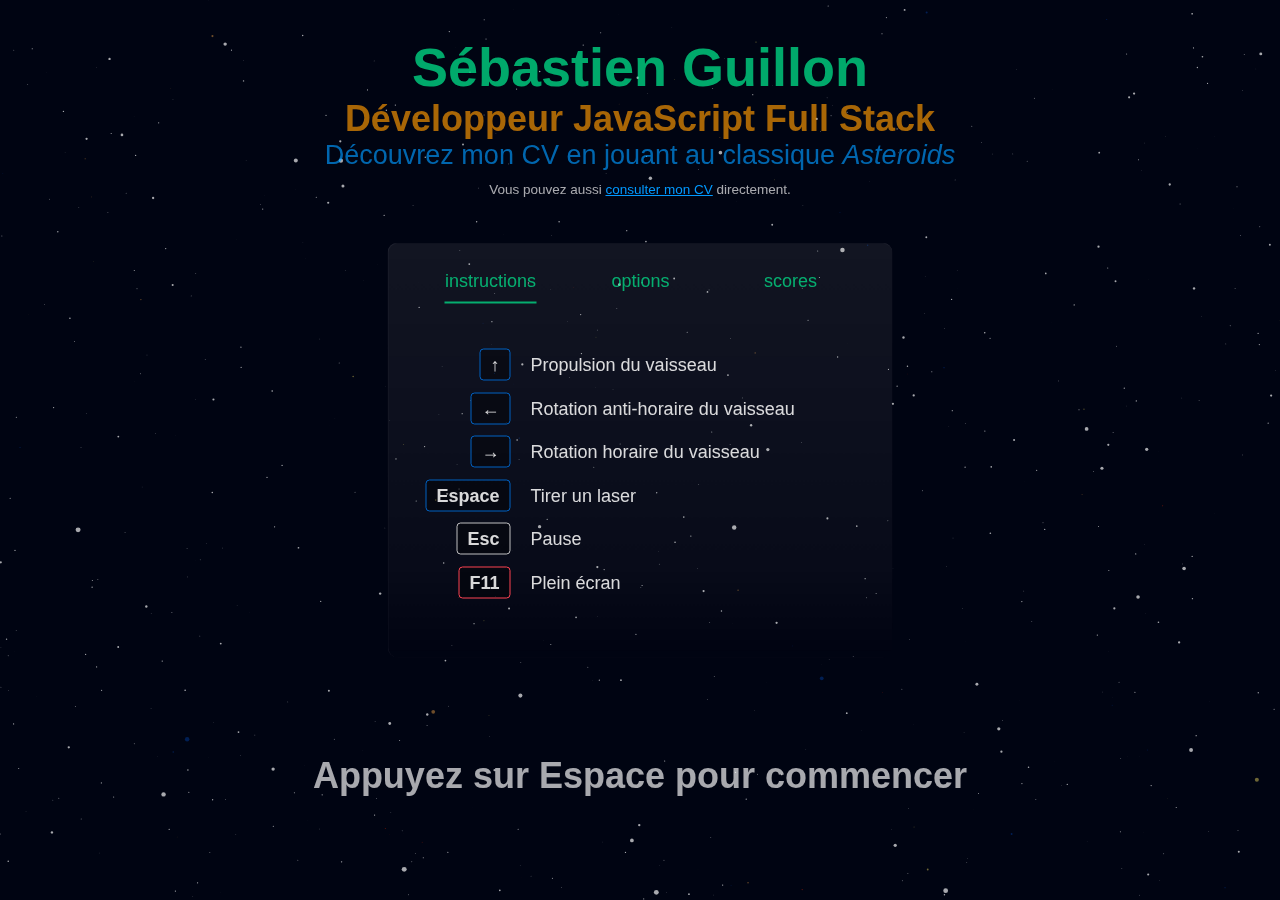
<file: index.html>
<!doctype html>
<html>
  <head>
    <meta charset="utf-8">
    <title>Asteroids - sebastienguillon.net</title>
    <link rel="stylesheet" href="css/asteroids.css" media="screen">

    <!-- <script type="text/javascript" src="js/moz-optimized-resize.js" charset="utf-8"></script> -->
    <script type="text/javascript" src="js/polyfills.js" charset="utf-8"></script>
    <script type="text/javascript" src="js/utils.js" charset="utf-8"></script>
    <script type="text/javascript" src="js/ajax.js" charset="utf-8"></script>

    <script type="text/javascript" src="js/explosion.js" charset="utf-8"></script>
    <script type="text/javascript" src="js/asteroid.js" charset="utf-8"></script>
    <script type="text/javascript" src="js/bonus.js" charset="utf-8"></script>
    <script type="text/javascript" src="js/ship.js" charset="utf-8"></script>
    <script type="text/javascript" src="js/star.js" charset="utf-8"></script>
    <script type="text/javascript" src="js/sound.js" charset="utf-8"></script>
    <script type="text/javascript" src="js/game.js" charset="utf-8"></script>

    <script type="text/javascript" src="js/asteroids.js" charset="utf-8"></script>
    <meta name="viewport" content="width=device-width, initial-scale=1.0">
  </head>

  <body>
    <canvas id="bg-canvas" width="0" height="0"></canvas>
    <canvas id="canvas"></canvas>
    <canvas id="ui-canvas"></canvas>


    <div id="loading-screen">
      <h1>sebastienguillon.net</h1>
      <div>
        chargement...
      </div>
    </div><!-- #loading-screen -->


    <div id="start-pause-screen">

      <div id="start-screen">
        <h1>Sébastien Guillon</h1>
        <h2>Développeur JavaScript Full Stack</h2>
        <p class="intro">Découvrez mon CV en jouant au classique <em>Asteroids</em></p>
        <p><small>Vous pouvez aussi <a href="cv.html">consulter mon CV</a> directement.</small></p>

        <p class="press-space-start blink">
          Appuyez&nbsp;sur&nbsp;Espace&nbsp;pour&nbsp;commencer
        </p><!-- .click-to-start -->
      </div><!-- #start-screen -->


      <div id="pause-screen">
        <div class="pause blink">Pause</div>
      </div><!-- #pause-screen -->


      <div id="menu-screen" class="window">

        <nav id="menu-select">
          <ul>
            <li><button type="button" data-menu="instructions-menu" class="current">instructions</button></li><!--
            --><li><button type="button" data-menu="options-menu">options</button></li><!--
            --><li><button type="button" data-menu="scores-menu">scores</button></li>
          </ul>
        </nav><!-- #pause-screen -->

        <div id="instructions-menu" class="menu">
          <table>
            <tbody>
              <tr>
                <th scope="row"><kbd class="controls">↑</kbd></th>
                <td>Propulsion du vaisseau</td>
              </tr>
              <tr>
                <th scope="row"><kbd class="controls">←</kbd></th>
                <td>Rotation anti-horaire du vaisseau</td>
              </tr>
              <tr>
                <th scope="row"><kbd class="controls">→</kbd></th>
                <td>Rotation horaire du vaisseau</td>
              </tr>
              <tr>
                <th scope="row"><kbd class="controls">Espace</kbd></th>
                <td>Tirer un laser</td>
              </tr>
              <tr>
                <th scope="row"><kbd>Esc</kbd></th>
                <td>Pause</td>
              </tr>
              <tr>
                <th scope="row"><kbd class="important">F11</kbd></th>
                <td>Plein écran</td>
              </tr>
            </tbody>
          </table>
        </div><!-- #instructions-menu -->

        <div id="options-menu" class="menu">
          <ul>
            <li>
              <input type="checkbox" id="optionDebug" name="optionDebug" value="1">
              <label for="optionDebug">Afficher les informations de débogage</label>
            </li>
            <li>
              <input type="checkbox" id="optionMusic" name="optionMusic" value="1" checked="checked">
              <label for="optionMusic">Activer la musique</label>
            </li>
            <li>
              <input type="checkbox" id="optionSoundEffects" name="optionSoundEffects" value="1" checked="checked">
              <label for="optionSoundEffects">Activer les effets sonores</label>
            </li>
            <li>
              <input type="checkbox" id="optionColorful" name="optionColorful" value="1">
              <label for="optionColorful">Monochrome</label>
            </li>
          </ul>

<div id="css-detect">

</div>
        </div><!-- #options-menu -->


        <div id="scores-menu" class="menu">
          {{ highscores }}
        </div><!-- #instructions-menu -->

      </div><!-- #menu-screen -->

    </div><!-- #start-pause-screen -->



    <div id="fps"></div>

    <div id="game-info">
      <div class="score"></div>
      <div class="progress-bar">
        <div class="progress">0&#160;%</div>
      </div>
    </div>


    <div id="level-screen">
      <div class="text"></div>
    </div><!-- #pause-screen -->


    <div id="game-over" class="overlay">
      <p class="game-over">
      Game Over
      </p>
      <p class="press-space-continue blink">Appuyez&nbsp;sur&nbsp;Espace&nbsp;pour&nbsp;continuer</p>
    </div>


    <div id="win" class="overlay">
      <div class="content">
      <h1>Félicitations&nbsp;!</h1>
      <p>
        <strong>Vous avez gagné découvert mes principales compétences. <br>
        Vous pouvez <a href="cv.html">accès à mon CV complet</a>.</strong>
      </p>
      <p>
        Vous pouvez aussi rejouer et tenter de battre votre score.
      </p>
      <p>
        <button type="button" id="play-again" name="play-again">Rejouer</button>
      </p>
      </div>
    </div>

    <div id="hof-input" class="overlay">
      <form action="/asteroidsSaveScore.html" method="get" class="window window2" id="hof-form">
        <p>
          <strong>Vous entrez dans le classement<br>des 10 meilleurs scores&nbsp;!</strong>
        </p>
        <p>
          <label for="hs-name">Saisissez votre nom :</label>
          <input type="text" id="hs-name" name="name" value="">
          <input type="hidden" id="hs-score" name="score" value="">
        </p>
      </form>
    </div>


  </body>
</html>
</file>
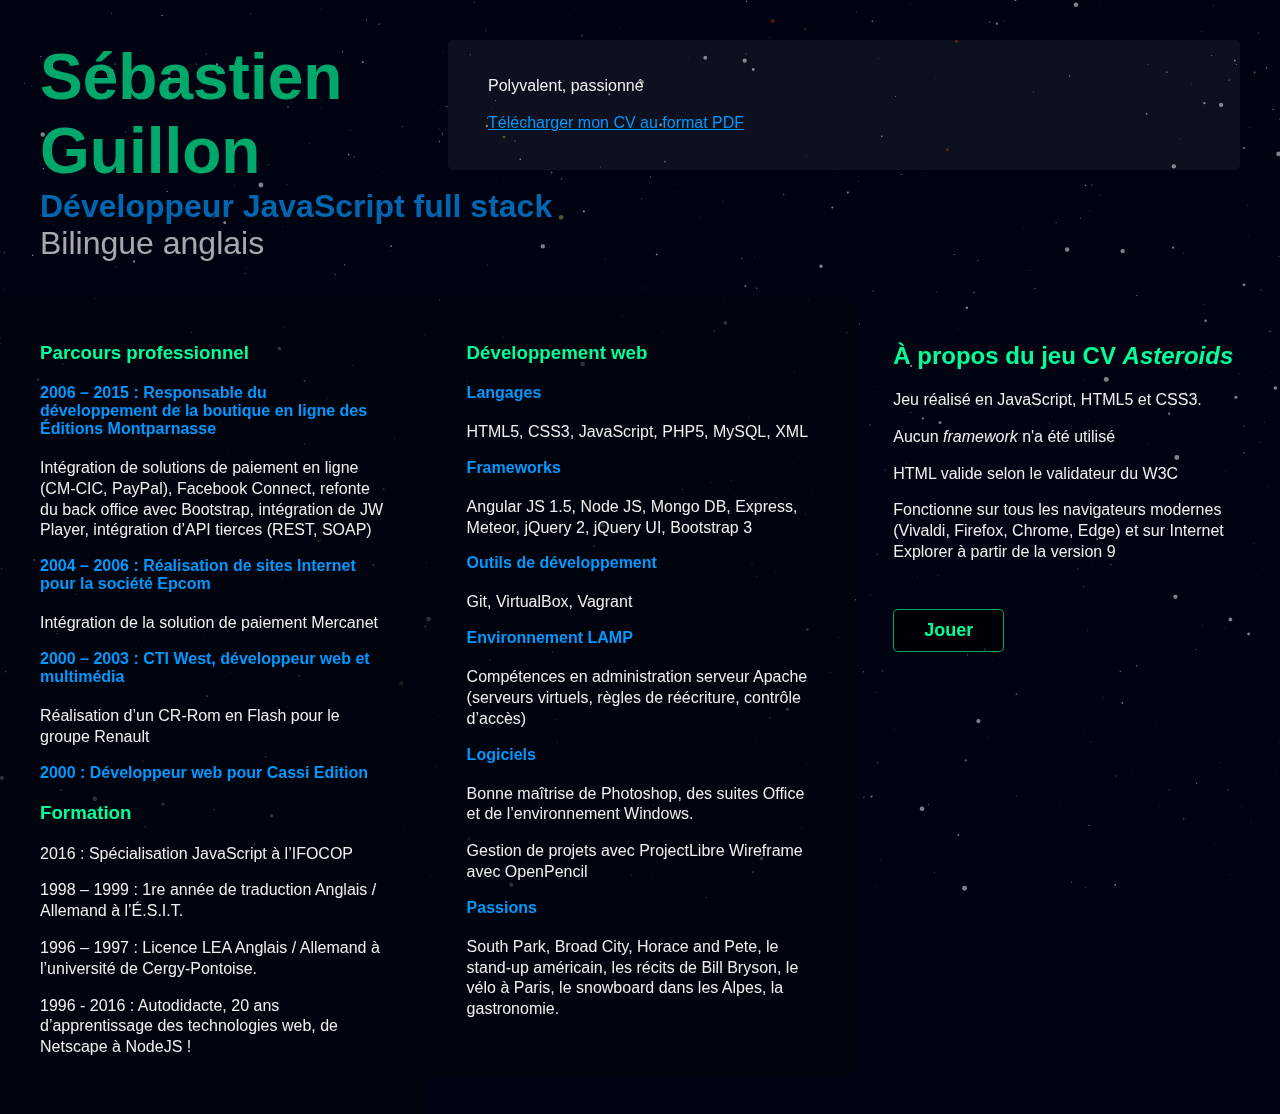
<file: cv.html>
<!doctype html>
<html>
  <head>
    <meta charset="utf-8">
    <title>CV - sebastienguillon.net</title>
    <link rel="stylesheet" href="css/default.css" media="screen">
    <script type="text/javascript" src="js/polyfills.js" charset="utf-8"></script>
    <script type="text/javascript" src="js/moz-optimized-resize.js" charset="utf-8"></script>
    <script type="text/javascript" src="js/star.js" charset="utf-8"></script>
    <script type="text/javascript" src="js/cv.js" charset="utf-8"></script>
    <meta name="viewport" content="width=device-width, initial-scale=1.0">
  </head>

  <body>

    <div class="content">

      <header>
        <aside>
          <p>Polyvalent, passionné</p>
          <p>
            <a href="Sebastien_Guillon_JS_fullstack.pdf">Télécharger mon CV au format PDF</a>
          </p>
        </aside>

        <h1>Sébastien Guillon</h1>
        <h2>Développeur JavaScript full stack<br>
        <strong>Bilingue anglais</strong></h2>
      </header>


      <section class="block1">
        <h3>Parcours professionnel</h3>

        <h4>2006 – 2015 : Responsable du développement de la boutique en ligne des Éditions Montparnasse</h4>

        <p>Intégration de solutions de paiement en ligne (CM-CIC, PayPal),
        Facebook Connect, refonte du back office avec Bootstrap,
        intégration de JW Player, intégration d’API tierces (REST, SOAP)</p>

        <h4>2004 – 2006 : Réalisation de sites Internet pour la société Epcom</h4>

        <p>Intégration de la solution de paiement Mercanet</p>

        <h4>2000 – 2003 : 	CTI West, développeur web
        et multimédia</h4>

        <p>Réalisation d’un CR-Rom en Flash pour le groupe Renault</p>

        <h4>2000 : Développeur web pour Cassi Edition</h4>


        <h3>Formation</h3>

        <p>2016 : Spécialisation JavaScript à l’IFOCOP</p>

        <p>1998 – 1999 : 	1re année de traduction
        Anglais / Allemand à l’É.S.I.T.</p>

        <p>1996 – 1997 : 	Licence LEA Anglais / Allemand
        à l’université de Cergy-Pontoise.</p>

        <p>1996 - 2016 : Autodidacte, 20 ans d’apprentissage
        des technologies web, de Netscape à NodeJS !</p>

      </section><!--
  inline-block hack
      --><section class="block2">

      <h3>Développement web</h3>

      <h4>Langages</h4>
      <p>HTML5, CSS3, JavaScript, PHP5,
      MySQL, XML</p>

      <h4>Frameworks</h4>
      <p>Angular JS 1.5, Node JS, Mongo DB,
      Express, Meteor, jQuery 2, jQuery UI,
      Bootstrap 3</p>

      <h4>Outils de développement</h4>
      <p>Git, VirtualBox, Vagrant</p>

      <h4>Environnement LAMP</h4>
      <p>Compétences en administration serveur
      Apache (serveurs virtuels, règles
      de réécriture, contrôle d’accès)</p>

      <h4>Logiciels</h4>
      <p>Bonne maîtrise de Photoshop,
      des suites Office et de l’environnement
      Windows.</p>
      <p>Gestion de projets avec ProjectLibre
      Wireframe avec OpenPencil</p>

      <h4>Passions</h4>
      <p>South Park, Broad City, Horace and Pete,
      le stand-up américain, les récits de Bill Bryson, le vélo à Paris,
      le snowboard dans les Alpes,
      la gastronomie.</p>

      </section><!--
  inline-block hack
  --><section class="block3">
          <h2>À propos du jeu CV <em>Asteroids</em></h2>

        <p>Jeu réalisé en JavaScript, HTML5 et CSS3.</p>

        <p>Aucun <i>framework</i> n'a été utilisé</p>

        <p>HTML valide selon le validateur du W3C</p>

        <p>Fonctionne sur tous les navigateurs modernes (Vivaldi, Firefox, Chrome, Edge) et sur Internet Explorer à partir de la version 9</p>

        <p>
          <button type="button" id="play-asteroids">Jouer</button>
        </p>

      </section>

    </div>

    <canvas id="canvas"></canvas>

  </body>
</html>
</file>
<file: css/asteroids.css>
html, body {
  padding: 0;
  margin: 0;
}

body {
  font-family: arial, sans-serif;;
  background-color: #000412;
  color: #fff;
  overflow: hidden; /* Fixes a lame IE problem */
}


a, a:active, a:visited, a:link, a:hover, a:focus {
  outline: 0;
  color: #09f;
}

.blink {
  animation: blinky 2s ease-out infinite;
}

@keyframes blinky {
  50% {
    opacity: 0.1;
  }
}


canvas {
  display: block;
  cursor: none;
}

/* prevent text-selection */
div {
   -moz-user-select: -moz-none;
   -khtml-user-select: none;
   -webkit-user-select: none;
   -ms-user-select: none;
   user-select: none;
}


#bg-canvas {
  opacity: .66;
  /*background-image: url(../images/eso0221a.jpg);*/
  /*background-image: url(../images/print_poster_0047b.jpg);*/
  background-size: auto;
  z-index: 1;
  position: absolute;
  top: 0;
  left: 0;
  right: 0;
  bottom: 0;
}

#canvas {
  background-color:transparent;
  z-index: 2;
  position: absolute;
  top: 0;
  left: 0;
  right: 0;
  bottom: 0;
}

#ui-canvas {
  background-color:transparent;
  z-index: 3;
  position: absolute;
  top: 0;
  left: 0;
  right: 0;
  bottom: 0;
}

#loading-screen {
  opacity: .66;
  z-index: 9;

  text-align: center;
  font-size: 3vmin;
  color: #0f9;
  position: absolute;

  top: 40%;
  left: 50%;
  transform: translate(-50%, -40%);
}

#start-pause-screen {
  /*background-color: rgba(0, 255, 0, .5);*/
  z-index: 3;
  position: absolute;
  display: none;
  top: 0;
  left: 0;
  bottom: 0;
  right: 0;
}

#start-screen {
  /*background-color: rgba(0, 0, 0, .5);*/
  z-index: 4;
  position: absolute;
  display: none;
  top: 0;
  left: 0;
  bottom: 0;
  right: 0;
}
#start-screen h1 {
  color:rgba(0, 255, 153, .66);
  text-align: center;
  font-size: 6vmin;
  margin-bottom: 0;
}
#start-screen h2 {
  text-align: center;
  margin-top: 0;
  margin-bottom: 0;
  color: rgba(255, 153, 0, .66);
  font-size: 4vmin;
}
#start-screen  p {
  text-align: center;
  margin: 0;
  color: rgba(255, 255, 255, .66);
}
#start-screen p.intro {
  text-align: center;
  color: rgba(0, 153, 255, .66);
  font-size: 3vmin;
  margin-bottom: 1vmin;
}

#start-screen p small {
  font-size: 1.5vmin;
}

#start-screen .press-space-start {
  font-size:4vmin;
  font-weight: bold;
  color: rgba(255, 255, 255, .66);
  text-align: center;

  position: absolute;
  top: 88%;
  left: 50%;
  transform: translate(-50%, -88%);
}



nav#menu-select {
  box-sizing: border-box;
  margin: 0;
  margin-bottom: 40px;
}
#menu-select ul {
  list-style-type: none;
  margin: 0;
  padding: 0;
  box-sizing: border-box;

}
#menu-select li {
  text-align: center;
  box-sizing: border-box;
  display: inline-block;
  width: 33.33%;
  margin: 0;
}
#menu-select button {
  background-color: transparent;
  border: none;
  color: rgba(0, 255, 153, .66);
  font-family: arial, sans-serif;
  font-size: 2vmin;
  padding: 0;
  padding-bottom: 10px;
  cursor: pointer;
}
#menu-select button.current {
  border-bottom: 2px solid rgba(0, 255, 153, .66);
}

.menu {
}

#menu-screen {
  color: rgba(255, 255, 255, .85);
  font-size:2vmin;
  position: absolute;

  width: 50vmin;
  height: 40vmin;

  z-index: 9;
  top: 50%;
  left: 50%;
  transform: translate(-50%, -50%);
}

#pause-screen {
  z-index: 5;
  cursor: default;
  position: absolute;
  display: none;
  top: 0;
  left: 0;
  bottom: 0;
  right: 0;
  background-color: transparent;
  transition: background-color 1s;
  text-decoration: none;
}

#pause-screen div.pause {
  text-align: center;
  font-weight: bold;
  color: rgba(0, 255, 153, .66);
  font-size: 7vmin;
  text-shadow: 0 0 15px #000;
  margin: 0 auto;
  position: absolute;
  top: 15%;
  left: 50%;
  transform: translate(-50%, -15%);
}

#instructions-menu {
}

#instructions-menu h3 {
  margin-top: 0;
  text-align: center;
  padding-bottom: 20px;
  border-bottom: 1px solid rgba(255, 255, 255, .1);
}

#instructions-menu table {
  border: none;
  border-collapse: collapse;
}
#instructions-menu table th {
  text-align: right;
}
#instructions-menu table th, #instructions-menu table td {
  padding: 1.25vmin 10px;
}

#instructions-menu tr.separator {
  border-top: 1px solid rgba(255, 255, 255, .1);
}


#options-menu, #scores-menu {
  display: none;
}
#options-menu ul {
  list-style-type: none;
  margin: 0;
  padding: 0;
}
#options-menu ul li {
  margin-bottom: 20px;
}
#options-menu label {
  cursor: pointer;
}
#options-menu label:hover {
  color: rgba(0, 255, 153, .66);
}
#options-menu input[type="checkbox"] {
  display: none;
}
#options-menu input[type="checkbox"] + label {
  display: block;
  position: relative;
  padding-left: 4vmin;
  cursor: pointer;
}
#options-menu input[type="checkbox"] + label:before {
  content: '';
  display: block;
  width: 1.5vmin;
  height: 1.5vmin;
  border: 3px solid rgba(255, 255, 255, .66);
  position: absolute;
  left: 0;
  top: 0;
  transition: all .5s;
}
#options-menu input[type="checkbox"]:checked + label:before {
  border-color: rgba(255, 153, 0, .66);
  height: 1vmin;
  border-radius: 3px;
  opacity: 1;
  border-top-color: transparent;
  border-left-color: transparent;
  transform: rotate(130deg) scaleY(-1);
}



#scores-menu {
}

#scores-menu table {
  box-sizing: border-box;
  margin: 0 auto;
  width: 90%;
  border-collapse: collapse;
}
#scores-menu tr:hover {
  color:#0f9;
  background-color: rgba(0, 0, 0, .66);
}
#scores-menu td {
  text-align: left;
  padding:5px 20px;
}
#scores-menu td:nth-of-type(2n) {
  text-align: right;
}


/*#instructions-menu tr.separator td {
  padding-top: 20px;
}*/


kbd {
  border: 1px solid rgba(255, 255, 255, .75);
  background-color: rgba(0, 0, 0, .33);
  padding: 5px 10px;
  line-height: 1;
  border-radius: 4px;
  font-family: consolas, sans-serif;
  font-weight: bold;
}
kbd.arrows {
  /*font-size: 1.5em;*/
}
kbd.controls {
  border-color: rgba(0, 128, 255, .75);
}

kbd.important {
  border-color: #ff4555;
}

#level-screen {
  display: none;
  position: absolute;
  /*background-color: rgba(0, 0, 0, .66);*/
  top: 0;
  right: 0;
  bottom: 0;
  left: 0;
}
#level-screen .text {
  font-size:4vmin;
  color: rgba(0, 153, 255, .66);
  position: absolute;
  top: 45%;
  left: 50%;
  transform: translate(-50%, -45%);
}


#game-info {
  box-sizing: border-box;;
  height:30px;
  position: absolute;
  display: none;
  top: 0;
  left: 0;
  width: 100%;
  padding: 10px 10px;
  /*background-color: rgba(0, 0, 0, 0.1);*/
  font-family: consolas, monospace;
  font-size: 2.5vmin;
  line-height: 1;
  text-transform: uppercase;
}

#game-info .score, #game-info .lives {
  margin: 0 10px;
  color: rgba(255, 255, 255, .75);
  font-weight: bold;
}

#game-info .score {
  color: rgba(255, 153, 0, .66);
  position: absolute;
  top: 80px;
  left: 20px;
}
#game-info .progress-bar {
  position: absolute;
  top: 20px;
  right:30px;
  text-align: right;
  width: 33%;
  border: 1px solid rgba(255, 255, 255, .33);
  border-radius: 3px;
  height: 2.5vmin;
  padding: .5vmin;
}
#game-info .progress {
  font-size: 2vmin;
  line-height: 2.5vmin;
  text-shadow: 0 0 3px #024, 0 0 1px #012;
  font-weight: bold;
  text-align: center;
  width: 0;
  height: 2.5vmin;
  background-color: #0f9;
  overflow: visible;
  border-radius: 1px;
  transition: all 1s ease-in-out;

}


.overlay {
  background-color: rgba(0, 0, 0, .5);
  position: absolute;
  top: 0;
  right: 0;
  bottom: 0;
  left: 0;
  z-index: 1000;
}
#win.overlay {
  display: none;
}
#win .content {
  position: absolute;
  top: 45%;
  left: 50%;
  transform: translate(-50%, -45%);
}
#win .content h1 {
  font-size: 15vmin;
  color: #0f9;
}
#win p {
  text-align: center;
}
#win button {
  text-align: center;
  border: 1px solid #0f9;
  border-radius: 5px;
  background-color: rgba(0, 0, 0, .66);
  color: #0f9;
  font-weight: bold;
  font-size: 2vmin;
  padding: 1vmin 2vmin;
  font-family: arial, sans-serif;
  cursor: pointer;
  margin-top: 30px;
}

#game-over {
  display: none;
}
#game-over .game-over {
  margin: 0;
  padding: 0;
  font-size:45vh;
  text-align: center;
  /*background-color: transparent;
  color: rgba(0, 255, 153, .5);
  -webkit-text-stroke-width: 2px;
  -webkit-text-stroke-color: #0f9;
  text-shadow: 5px 5px 20px rgba(0, 0, 0, .5);
  line-height: 1;*/
  text-transform: uppercase;
  /* vertical and horizontal centering*/
  position: absolute;
  top: 50%;
  left: 50%;
  transform: translate(-50%, -50%);

  background-color:transparent;

  font-size:45vh;
  color: transparent;
  -webkit-text-stroke-width: 2px;
  -webkit-text-stroke-color: rgba(0, 255, 153, 1);
  text-shadow: 0 0 5vmin rgba(0, 255, 153, .3);

  /*color: rgba(0, 255, 153, 0);*/

  line-height: 1;
}

#game-over .text-border {
  color: #000309;
  text-shadow: 1px 1px 0 #0f9, -1px -1px 0 #0f9, 1px -1px 0 #0f9, -1px  1px 0 #0f9, 1px  1px 0 #0f9, 0 0 10px #0f9;
}



#game-over .press-space-continue {
  overflow: visible;
  display: none;
  font-size: 6vmin;

  font-weight: bold;
  color: rgba(255, 255, 255, .75);
  text-align: center;

  position: absolute;
  top: 43%;
  left: 50%;
  transform: translate(-50%, -43%);
}


.window {
  border-radius: 10px;
  padding: 3vmin;
  background-color: rgba(255, 255, 255, .05);

  background: -moz-linear-gradient(top, rgba(255,255,255,.07) 0%, rgba(255,255,255,0.03) 78%, rgba(255,255,255,0) 100%); /* FF3.6-15 */
  background: -webkit-linear-gradient(top, rgba(255,255,255,.07) 0%,rgba(255,255,255,0.03) 78%,rgba(255,255,255,0) 100%); /* Chrome10-25,Safari5.1-6 */
  background: linear-gradient(to bottom, rgba(255,255,255,.07) 0%,rgba(255,255,255,0.03) 78%,rgba(255,255,255,0) 100%); /* W3C, IE10+, FF16+, Chrome26+, Opera12+, Safari7+ */
  filter: progid:DXImageTransform.Microsoft.gradient(startColorstr='#01ffffff', endColorstr='#00ffffff',GradientType=0); /* IE6-9 */

  border:1px solid rgba(255, 255, 255, .05);
  border-right: none;
  border-bottom: none;
}

.window2 {
  background: -moz-linear-gradient(top, rgba(255,255,255,.2) 0%, rgba(255,255,255,0.1) 78%, rgba(255,255,255,0) 100%); /* FF3.6-15 */
  background: -webkit-linear-gradient(top, rgba(255,255,255,.2) 0%,rgba(255,255,255,0.1) 78%,rgba(255,255,255,0) 100%); /* Chrome10-25,Safari5.1-6 */
  background: linear-gradient(to bottom, rgba(255,255,255,.2) 0%,rgba(255,255,255,0.1) 78%,rgba(255,255,255,0) 100%); /* W3C, IE10+, FF16+, Chrome26+, Opera12+, Safari7+ */
  filter: progid:DXImageTransform.Microsoft.gradient(startColorstr='#02ffffff', endColorstr='#00ffffff',GradientType=0); /* IE6-9 */
}

#hof-input {
  display: none;
}
#hof-input form {
  text-align: center;
  width: 50vmin;
  height: 30vmin;
  font-size: 3vmin;

  position: absolute;
  top: 50%;
  left: 50%;
  transform: translate(-50%, -50%);
}
#hof-input strong {
  color: rgba(0, 153, 255, .66);
}
#hof-input label {
  display: block;
  margin-bottom: 20px;
}
#hof-input input {
  font-size: 3vmin;
  padding: 10px 20px;
  color: rgb(0, 255, 153);
  border:none;
  border-bottom:2px solid #fff;
  background-color: rgba(0, 0, 0, .66);
}


#fps {
  display: none;
  z-index: 9;
  position: absolute;
  /*color: rgba(255, 255, 255, .5);*/
  opacity: .5;
  font-family: consolas, monospace;
  bottom: 10px;
  left: 10px;
}
#fps.good {
  color: #fff;
}
#fps.medium {
  color: #f90;
}
#fps.bad {
  color: #f00;
}
</file>
<file: css/default.css>
html, body {
  padding: 0;
  margin: 0;
}

body {
  font-family: arial, sans-serif;;
  background-color: #000412;
  color: #efefef;
}

a, a:active, a:visited, a:link, a:hover, a:focus {
  outline: 0;
  color: #09f;
}

p {
  line-height: 1.3;
}

canvas {
  opacity: .5;
  display: block;
  position: fixed;
  z-index: 1;
  top: 0;
  right: 0;
  bottom: 0;
  left: 0;
}

.content {
  position: absolute;;
  top: 0;
  left: 0;
  z-index: 9;
  width: 100%;
}

header {
  margin: 0;
  padding: 40px;
}
header aside {
  box-sizing: border-box;
  float: right;
  width: 66%;
  background-color: rgba(255, 255, 255, .05);
  border-radius: 5px;
  padding: 20px 40px;
}

header h1 {
  margin: 0;
  font-size: 4em;
  color: rgba(0, 255, 153, .66);
}
header h2 {
  margin: 0;
  font-size: 2em;
  color: rgba(0, 153, 255, .66);
}
header h2 strong {
  color: rgba(255, 255, 255, .66);
  font-weight: normal;
}



section h2, section h3 {
  margin:0 0 20px 0;
  color: #0f9;
}
section h4 {
  margin:0 0 20px 0;
  color: #09f;
}

.block1, .block2, .block3 {
  vertical-align: top;
  box-sizing: border-box;
  margin: 0;
  padding: 40px;
}

.block1, .block2 {
  vertical-align: top;
  box-sizing: border-box;
  display:inline-block;
  width:50%;
  margin: 0;
  padding: 40px;
  background-color: rgba(0, 04, 12, .66)
}

.block1 {
  /*background-color: #579d1c;*/
}
.block2 {
  /*background-color: #ff950e;*/
}
.block3 {
  /*background-color: #7e0021;*/
}

.footer1, .footer2 {
  box-sizing: border-box;
  margin: 0;
  padding: 10px;
  text-align: center;
}
.footer1 {
  /*background-color: #e6e64c;*/
}
.footer2 {
  /*background-color: #47b8b8;*/
}


button {
  text-align: center;
  border: 1px solid rgba(0, 255, 153, .66);
  border-radius: 5px;
  background-color: rgba(0, 0, 0, .66);
  color: #0f9;
  font-weight: bold;
  margin: 30px 0 0 0;
  font-size: 2vmin;
  padding: 10px 30px;
  font-family: arial, sans-serif;
  cursor: pointer;
}










/*
header:after {
  content:"\a0";
  position: absolute;
  bottom:8px;
  left:8px;
  background-color: #f00;
  width:12px;
  height:12px;
  padding: 0;
  border-radius: 20px;
}
header:before {
  content:'Small (default)';
  position: absolute;
  bottom:0px;
  left:0px;
  color:#efefef;
  background-color: rgba(0,0,0,.66);
  font-family: Consolas, monospace;
  padding: 5px 15px 5px 30px;
  border-top-right-radius: 10px;
}
*/

@media only screen and (min-width: 641px) {
  /*header:after {
    background-color: #f90;
  }
  header:before {
    content:'Medium (min-width: 641 px)';
  }*/

  .footer1, .footer2 {
    display: inline-block;
    width: 50%;
  }
}

@media only screen and (min-width: 1025px) {
  /*header:after {
    background-color: #0d3;
  }
  header:before {
    content:'Big (min-width: 1025 px)';
  }*/

  .block1, .block2, .block3 {
    width: 33.33%;
    display: inline-block;
  }
}
</file>
